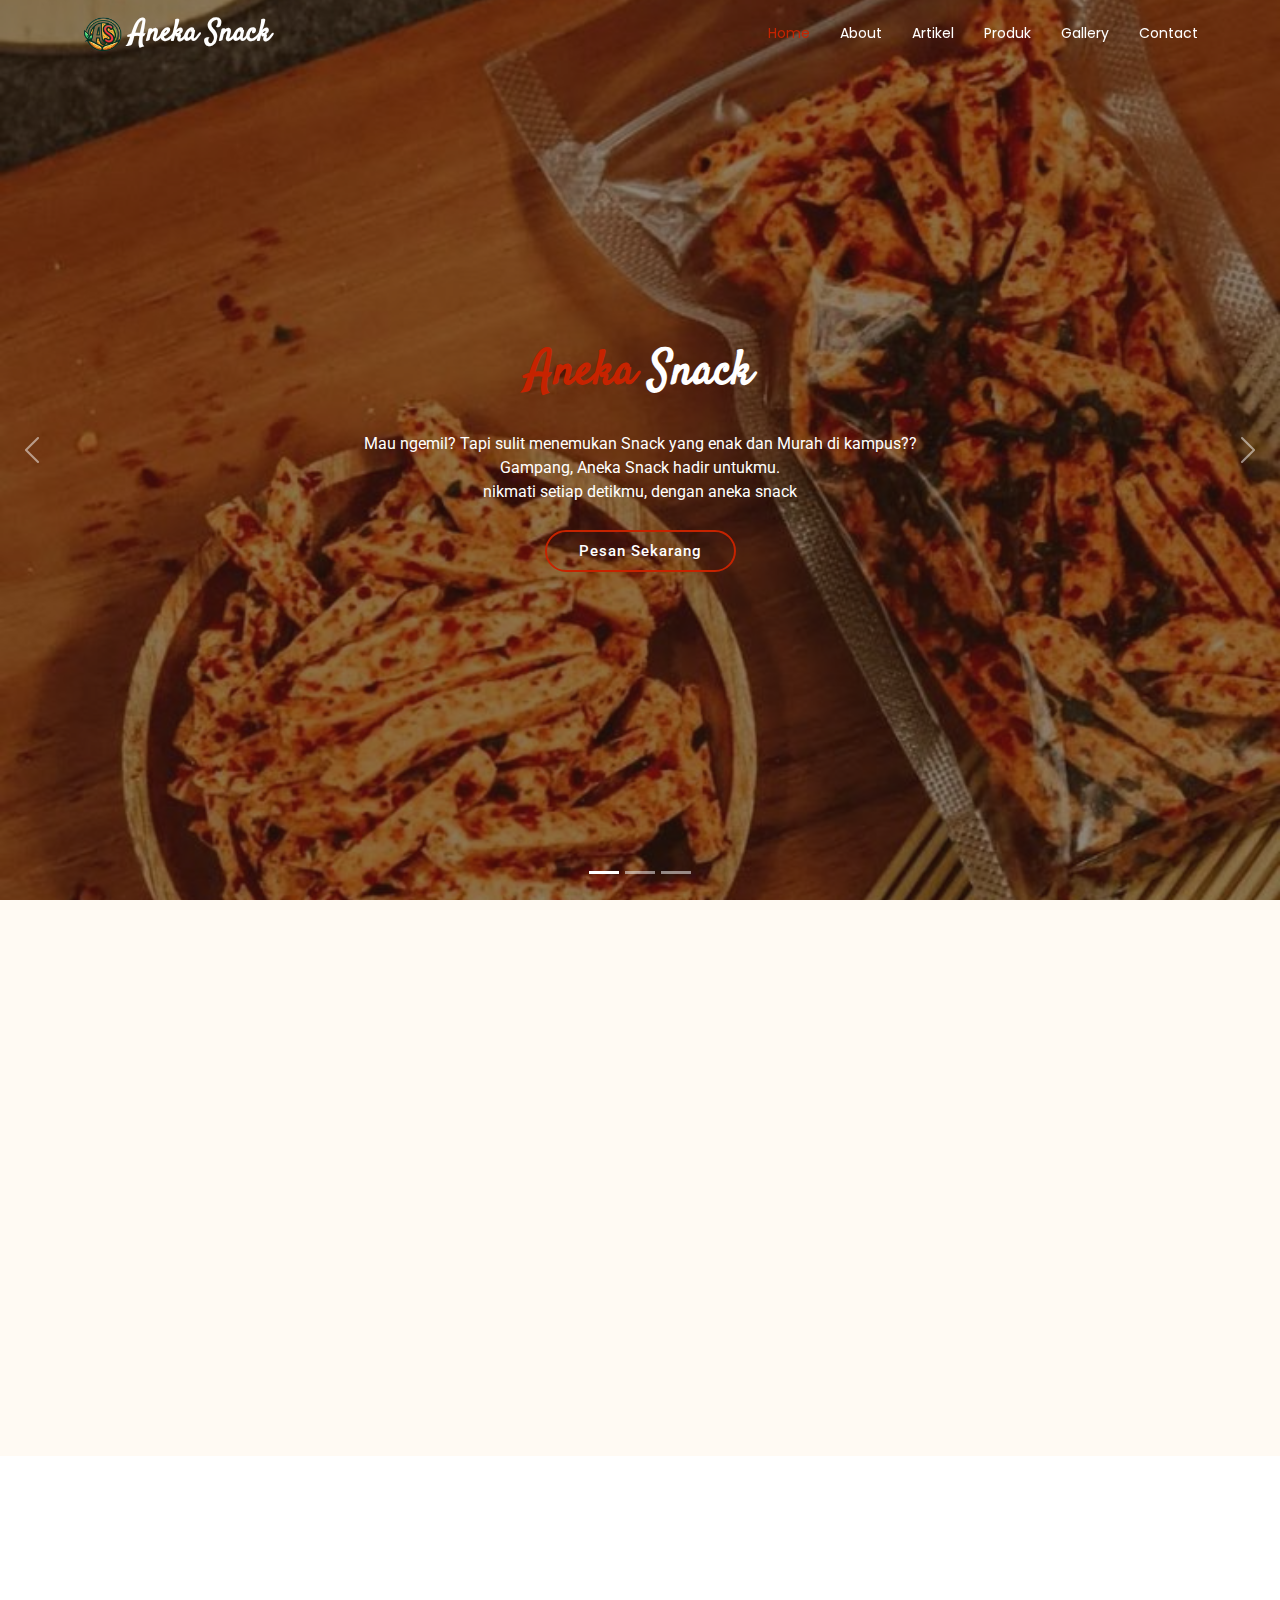
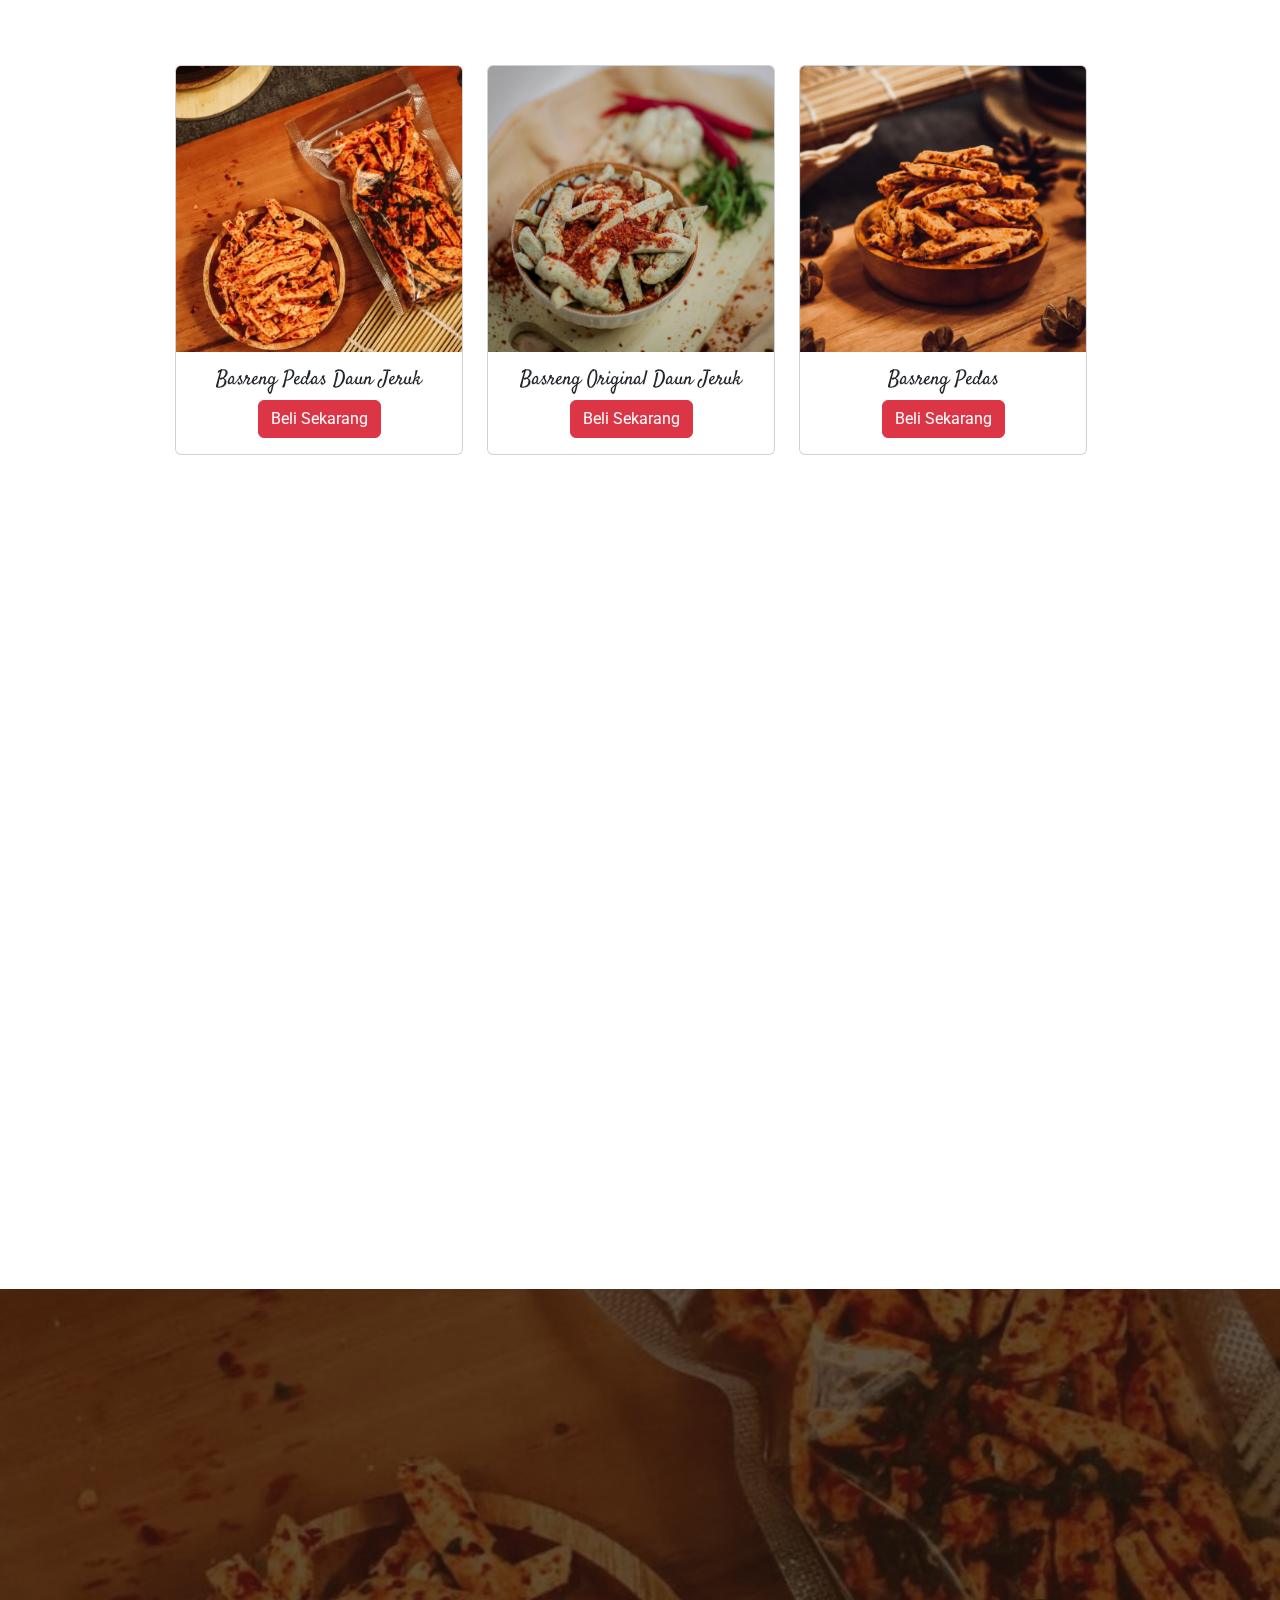
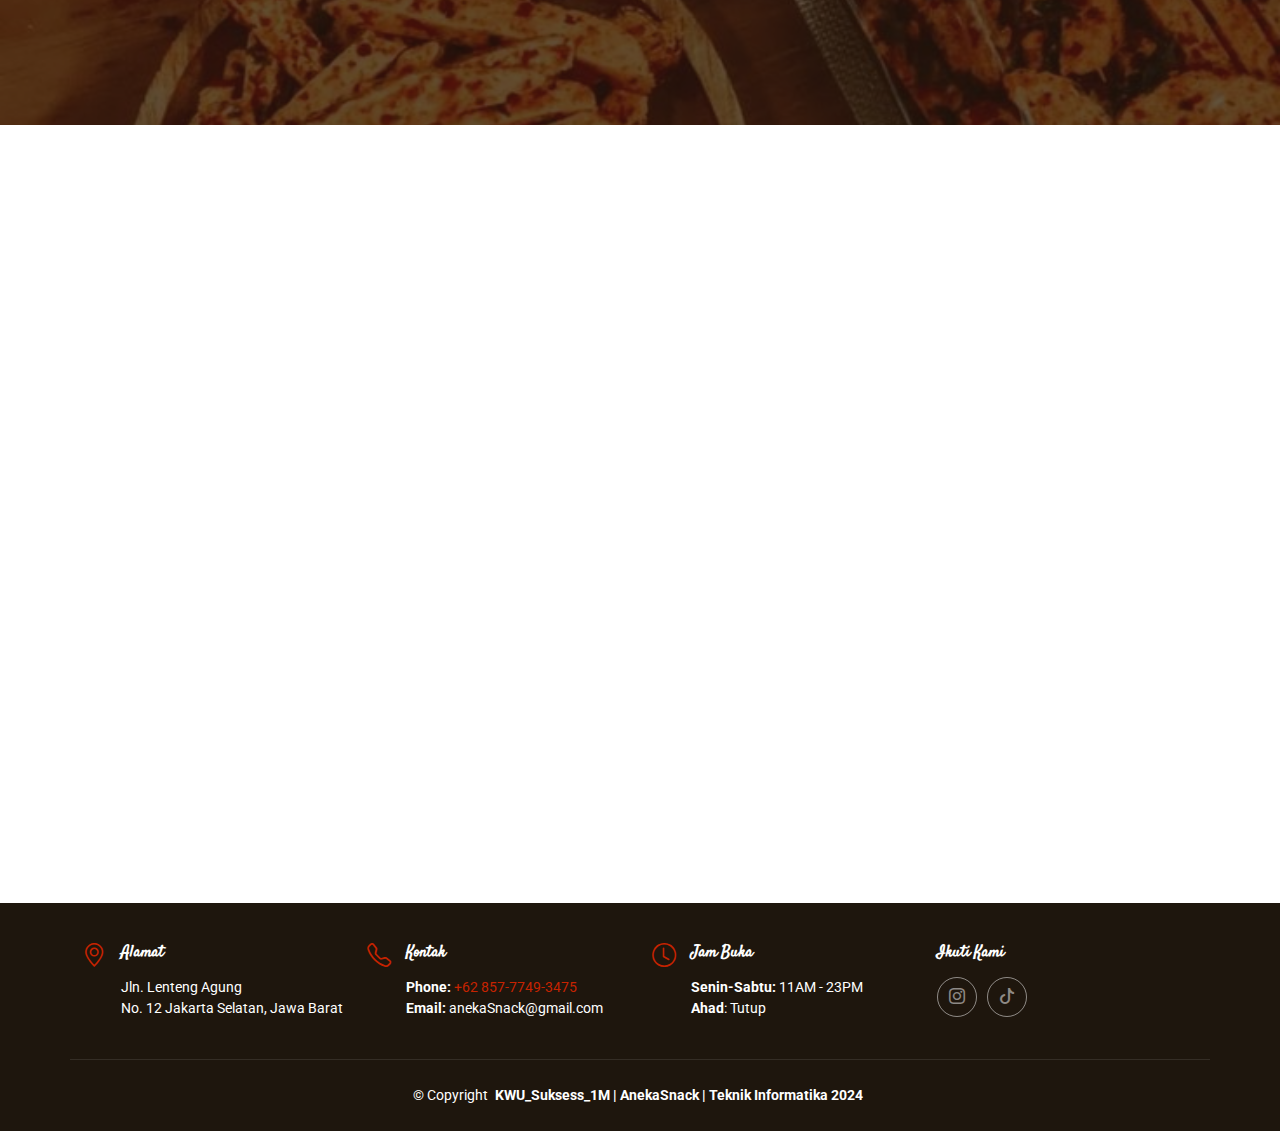
<file: index.html>
<!DOCTYPE html>
<html lang="en">

<head>
  <meta charset="utf-8">
  <meta content="width=device-width, initial-scale=1.0" name="viewport">
  <title>Aneka Snack</title>
  <meta name="description" content="">
  <meta name="keywords" content="">

  <!-- Favicons -->
  <link href="assets/img/logo-rv.png" rel="icon">
  <link href="assets/img/apple-touch-icon.png" rel="apple-touch-icon">

  <!-- Fonts -->
  <link href="https://fonts.googleapis.com" rel="preconnect">
  <link href="https://fonts.gstatic.com" rel="preconnect" crossorigin>
  <link href="https://fonts.googleapis.com/css2?family=Roboto:ital,wght@0,100;0,300;0,400;0,500;0,700;0,900;1,100;1,300;1,400;1,500;1,700;1,900&family=Poppins:ital,wght@0,100;0,200;0,300;0,400;0,500;0,600;0,700;0,800;0,900;1,100;1,200;1,300;1,400;1,500;1,600;1,700;1,800;1,900&family=Satisfy:wght@400&display=swap" rel="stylesheet">

  <!-- Vendor CSS Files -->
  <link href="assets/vendor/bootstrap/css/bootstrap.min.css" rel="stylesheet">
  <link href="assets/vendor/bootstrap-icons/bootstrap-icons.css" rel="stylesheet">
  <link href="assets/vendor/aos/aos.css" rel="stylesheet">
  <link href="assets/vendor/glightbox/css/glightbox.min.css" rel="stylesheet">
  <link href="assets/vendor/swiper/swiper-bundle.min.css" rel="stylesheet">

  <!-- Main CSS File -->
  <link href="assets/css/main.css" rel="stylesheet">

</head>

<body class="index-page">

  <header id="header" class="header fixed-top">
    <div class="branding d-flex align-items-cente">

      <div class="container position-relative d-flex align-items-center justify-content-between">
        <a href="index.html" class="logo d-flex align-items-center">
          <!-- Uncomment the line below if you also wish to use an image logo -->
          <!-- <img src="assets/img/logo.png" alt=""> -->
           <img src="assets/img/logo-rv.png" alt="">
          <h1 class="sitename">Aneka Snack</h1>
        </a>

        <nav id="navmenu" class="navmenu">
          <ul>
            <li><a href="#hero" class="active">Home</a></li>
            <li><a href="#about">About</a></li>
            <li><a href="artikel/artikel.html#artikel">Artikel</a></li>
            <li><a href="#produk">Produk</a></li>
            <li><a href="#gallery">Gallery</a></li>
            <li><a href="#contact">Contact</a></li>
          </ul>
          <i class="mobile-nav-toggle d-xl-none bi bi-list"></i>
        </nav>

      </div>

    </div>

  </header>

  <main class="main">

    <!-- Hero Section -->
    <section id="hero" class="hero section dark-background">

      <div id="hero-carousel" class="carousel slide carousel-fade carousel-inner"  data-bs-ride="carousel" data-bs-interval="5000">

        <div class="carousel-item active">
          <img src="assets/img/hero-carousel/hero1.jpeg" alt="" >
          <div class="carousel-container">
            <h2><span>Aneka</span> Snack</h2>
            <p class="text-center">Mau ngemil? Tapi sulit menemukan Snack yang enak dan Murah di kampus??<br>Gampang, Aneka Snack hadir untukmu.<br>nikmati setiap detikmu, dengan aneka snack</p>
            <div>
              <a href="https://wa.me/6285777493475?text=Saya ingin membeli Basreng Pedas Daun Jeruk" target="_blank" class="btn-get-started">Pesan Sekarang</a>
            </div>
          </div>
        </div><!-- End Carousel Item -->

        <div class="carousel-item ">
          <img src="assets/img/hero-carousel/hero2.jpg" alt="" id="hero2">
          <div class="carousel-container">
            <h2><span>Aneka</span> Snack</h2>
            <p class="text-center">Mau ngemil? Tapi sulit menemukan Snack yang enak dan Murah di kampus??<br>Gampang, Aneka Snack hadir untukmu.<br>nikmati setiap detikmu, dengan aneka snack</p>
            <div>
              <a href="https://wa.me/6285777493475?text=Saya ingin membeli Basreng Pedas Daun Jeruk" target="_blank" class="btn-get-started">Pesan Sekarang</a>
            </div>
          </div>
        </div><!-- End Carousel Item -->

        <div class="carousel-item">
          <img src="assets/img/hero-carousel/hero3.jpg" alt="">
          <div class="carousel-container">
            <h2><span>Aneka</span> Snack</h2>
            <p class="text-center">Mau ngemil? Tapi sulit menemukan Snack yang enak dan Murah di kampus??<br>Gampang, Aneka Snack hadir untukmu.<br>nikmati setiap detikmu, dengan aneka snack</p>
            <div>
              <a href="https://wa.me/6285777493475?text=Saya ingin membeli Basreng Pedas Daun Jeruk" target="_blank" class="btn-get-started">Pesan Sekarang</a>
            </div>
          </div>
        </div><!-- End Carousel Item -->

        <a class="carousel-control-prev" href="#hero-carousel" role="button" data-bs-slide="prev" data-bs-target="#carouselExampleAutoplaying">
          <span class="carousel-control-prev-icon bi bi-chevron-left" aria-hidden="true"></span>
        </a>

        <a class="carousel-control-next" href="#hero-carousel" role="button" data-bs-slide="next">
          <span class="carousel-control-next-icon bi bi-chevron-right" aria-hidden="true"></span>
        </a>

        <ol class="carousel-indicators"></ol>

      </div>

    </section><!-- /Hero Section -->

    <!-- About Section -->
    <section id="about" class="about section light-background">

      <div class="container">

        <div class="row gy-4">
          <div class="col-lg-6 position-relative align-self-start" data-aos="fade-up" data-aos-delay="100">
            <img src="assets/img/Produk1.jpeg" class="img-fluid offset-2 rounded" alt="" style="max-height: 25em;">
          </div>
          <div class="col-lg-6 content" data-aos="fade-up" data-aos-delay="200">
            <h3>Background Aneka Snack</h3>
            <p class="fst-italic"> 
              Dikarenakan minimnya para penjual snack yang berada di sekitar kampus, harga yang kurang terjangkau serta variasi yang terbatas. Maka Aneka Snack hadir sebagai solusi untuk memenuhi kebutuhan camilan bagi mahasiswa sebagai berikut: 
            </p>
            <ul>
              <li><i class="bi bi-check2-all"></i> <span>menyediakan berbagai macam variant.</span></li>
              <li><i class="bi bi-check2-all"></i> <span>harga yang terjangkau.</span></li>
              <li><i class="bi bi-check2-all"></i> <span>kemasan yang ekonomis.</span></li>
              <li><i class="bi bi-check2-all"></i> <span>Tersedia di kantin kampus.</span></li>
              <li><i class="bi bi-check2-all"></i> <span>Terima Pesanan dalam jumlah besar.</span></li>
            </ul>
            <p>
              Dari camilan renyah hingga manis, kami punya semuanya untuk memanjakan lidah Anda.
              Menyediakan Snack dengan harga terjangkau dan bervariasi untuk mahasiswa dikampus dan sekitarnya dengan rasa yang berkualitas
            </p>
          </div>
        </div>

      </div>

    </section><!-- /About Section -->

    <!-- Produk Section -->
    <section id="produk" class="produk section">
      <!-- Section Title -->
      <div class="container section-title" data-aos="fade-up">
        <h2>Produk</h2>
        <div><span>nikmati setiap detikmu</span> <span class="description-title">dengan aneka snack</span></div>
      </div><!-- End Section Title -->

      <div class="container d-flex gap-4 text-center">
        <!-- Card 1 -->
        <div class="card offset-1" style="width: 18rem;">
          <img src="assets/img/Produk1.jpeg" class="card-img-top" alt="...">
          <div class="card-body">
            <h5 class="card-title">Basreng Pedas Daun Jeruk</h5>
            <a href="https://wa.me/6285777493475?text=Saya ingin membeli Basreng Pedas Daun Jeruk" target="_blank" class="btn btn-danger">Beli Sekarang</a>
          </div>
        </div>

        <!-- Card 2 -->
        <div class="card" style="width: 18rem;">
          <img src="assets/img/Produk2.jpg" class="card-img-top" alt="...">
          <div class="card-body">
            <h5 class="card-title">Basreng Original Daun Jeruk</h5>
            <a href="https://wa.me/6285777493475?text=Saya ingin membeli Basreng Pedas Daun Jeruk" target="_blank" class="btn btn-danger">Beli Sekarang</a>
          </div>
        </div>

        <!-- Card 3 -->
        <div class="card" style="width: 18rem;">
          <img src="assets/img/produk3.jpg" class="card-img-top" alt="...">
          <div class="card-body">
            <h5 class="card-title">Basreng Pedas</h5>
            <a href="https://wa.me/6285777493475?text=Saya ingin membeli Basreng Pedas Daun Jeruk" target="_blank" class="btn btn-danger">Beli Sekarang</a>
          </div>
        </div>
      </div>

    </section><!-- /Why Us Section -->

    <!-- Gallery Section -->
    <section id="gallery" class="gallery section">

      <!-- Section Title -->
      <div class="container section-title" data-aos="fade-up">
        <h2>Galeri</h2>
        <div><span>Foto-foto</span> <span class="description-title">Aneka Snack</span></div>
      </div><!-- End Section Title -->

      <div class="container-fluid" data-aos="fade-up" data-aos-delay="100">

        <div class="row g-0">

          <div class="col-lg-3 col-md-4">
            <div class="gallery-item">
              <a href="assets/img/gallery/foto1.jpg" class="glightbox" data-gallery="images-gallery">
                <img src="assets/img/gallery/foto1.jpg" alt="" class="img-fluid">
              </a>
            </div>
          </div><!-- End Gallery Item -->

          <div class="col-lg-3 col-md-4">
            <div class="gallery-item">
              <a href="assets/img/gallery/foto2.jpg" class="glightbox" data-gallery="images-gallery">
                <img src="assets/img/gallery/foto2.jpg" alt="" class="img-fluid">
              </a>
            </div>
          </div><!-- End Gallery Item -->

          <div class="col-lg-3 col-md-4">
            <div class="gallery-item">
              <a href="assets/img/gallery/foto3.jpg" class="glightbox" data-gallery="images-gallery">
                <img src="assets/img/gallery/foto3.jpg" alt="" class="img-fluid">
              </a>
            </div>
          </div><!-- End Gallery Item -->

          <div class="col-lg-3 col-md-4">
            <div class="gallery-item">
              <a href="assets/img/gallery/foto4.jpg" class="glightbox" data-gallery="images-gallery">
                <img src="assets/img/gallery/foto4.jpg" alt="" class="img-fluid">
              </a>
            </div>
          </div><!-- End Gallery Item -->

          <div class="col-lg-3 col-md-4">
            <div class="gallery-item">
              <a href="assets/img/gallery/foto5.jpg" class="glightbox" data-gallery="images-gallery">
                <img src="assets/img/gallery/foto5.jpg" alt="" class="img-fluid">
              </a>
            </div>
          </div><!-- End Gallery Item -->

          <div class="col-lg-3 col-md-4">
            <div class="gallery-item">
              <a href="assets/img/gallery/foto6.jpg" class="glightbox" data-gallery="images-gallery">
                <img src="assets/img/gallery/foto6.jpg" alt="" class="img-fluid">
              </a>
            </div>
          </div><!-- End Gallery Item -->

          <div class="col-lg-3 col-md-4">
            <div class="gallery-item">
              <a href="assets/img/gallery/foto7.jpg" class="glightbox" data-gallery="images-gallery">
                <img src="assets/img/gallery/foto7.jpg" alt="" class="img-fluid">
              </a>
            </div>
          </div><!-- End Gallery Item -->

          <div class="col-lg-3 col-md-4">
            <div class="gallery-item">
              <a href="assets/img/gallery/foto8.jpg" class="glightbox" data-gallery="images-gallery">
                <img src="assets/img/gallery/foto8.jpg" alt="" class="img-fluid">
              </a>
            </div>
          </div><!-- End Gallery Item -->

        </div>

      </div>

    </section><!-- /Gallery Section -->

    <!-- Testimonials Section -->
    <section id="testimonials" class="testimonials section dark-background">

      <img src="assets/img/hero-carousel/hero1.jpeg" class="testimonials-bg" alt="">

      <div class="container" data-aos="fade-up" data-aos-delay="100">

        <div class="swiper init-swiper">
          <script type="application/json" class="swiper-config">
            {
              "loop": true,
              "speed": 600,
              "autoplay": {
                "delay": 5000
              },
              "slidesPerView": "auto",
              "pagination": {
                "el": ".swiper-pagination",
                "type": "bullets",
                "clickable": true
              }
            }
          </script>
          <div class="swiper-wrapper">

            <div class="swiper-slide">
              <div class="testimonial-item">
                <h3>Angga Syahputra</h3>
                <h4>Mahasiswa STT Terpadu Nurul Fikri</h4>
                <div class="stars">
                  <i class="bi bi-star-fill"></i><i class="bi bi-star-fill"></i><i class="bi bi-star-fill"></i><i class="bi bi-star-fill"></i><i class="bi bi-star-fill"></i>
                </div>
                <p>
                  <i class="bi bi-quote quote-icon-left"></i>
                  <span>Saya awalnya cuma coba-coba beli snack ini karena lihat banyak review bagus. Ternyata, rasanya benar-benar di luar ekspektasi! Snack-nya fresh, renyah, dan rasanya pas banget di lidah. Saya langsung pesan lagi untuk stok di rumah. Anak-anak saya juga suka banget, bahkan jadi rebutan. Ini bakal jadi cemilan wajib keluarga kami!</span>
                  <i class="bi bi-quote quote-icon-right"></i>
                </p>
              </div>
            </div><!-- End testimonial item -->

            <div class="swiper-slide">
              <div class="testimonial-item">
                <h3>May Sarah</h3>
                <h4>Mahasiswi STT Terpadu Nurul Fikri</h4>
                <div class="stars">
                  <i class="bi bi-star-fill"></i><i class="bi bi-star-fill"></i><i class="bi bi-star-fill"></i><i class="bi bi-star-fill"></i><i class="bi bi-star-fill"></i>
                </div>
                <p>
                  <i class="bi bi-quote quote-icon-left"></i>
                  <span>Kalau kamu lagi cari snack yang enak, berkualitas, dan bikin nagih, ini dia jawabannya! Saya suka banget varian pedasnya, ada sensasi gurih yang pas banget, nggak bikin enek. Plus, kemasannya juga rapi dan higienis, jadi nggak khawatir kalau mau bawa untuk piknik atau camilan di kantor. Pokoknya highly recommended!</span>
                  <i class="bi bi-quote quote-icon-right"></i>
                </p>
              </div>
            </div><!-- End testimonial item -->

            <div class="swiper-slide">
              <div class="testimonial-item">
                <h3>Nuhammad Fatih Ikhlasul Amal</h3>
                <h4>Mahasiswa STT Terpadu Nurul Fikri</h4>
                <div class="stars">
                  <i class="bi bi-star-fill"></i><i class="bi bi-star-fill"></i><i class="bi bi-star-fill"></i><i class="bi bi-star-fill"></i><i class="bi bi-star-fill"></i>
                </div>
                <p>
                  <i class="bi bi-quote quote-icon-left"></i>
                  <span>Snack ini benar-benar mengubah pengalaman ngemil saya. Dari rasa, tekstur, sampai aromanya, semuanya sempurna. Saya sudah coba hampir semua variannya, dan nggak ada yang mengecewakan. Ditambah lagi, pelayanannya luar biasa—pengirimannya cepat, dan snack-nya sampai dalam kondisi prima. Ini bukan sekadar camilan, tapi juga pelengkap kebahagiaan di setiap momen.</span>
                  <i class="bi bi-quote quote-icon-right"></i>
                </p>
              </div>
            </div><!-- End testimonial item -->

            <div class="swiper-slide">
              <div class="testimonial-item">
                <h3>Muhammad Umam Afif</h3>
                <h4>Mahasiswa STT Terpadu Nurul Fikri</h4>
                <div class="stars">
                  <i class="bi bi-star-fill"></i><i class="bi bi-star-fill"></i><i class="bi bi-star-fill"></i><i class="bi bi-star-fill"></i><i class="bi bi-star-fill"></i>
                </div>
                <p>
                  <i class="bi bi-quote quote-icon-left"></i>
                  <span>Awalnya saya pikir ini cuma snack biasa, tapi begitu nyobain gigitan pertama, saya langsung tahu ini beda! Teksturnya renyah, rasa gurihnya merata, dan yang paling penting, nggak bikin enek walau dimakan banyak. Snack ini sekarang selalu ada di meja kerja saya—teman terbaik saat lembur. Serius, kamu harus coba!</span>
                  <i class="bi bi-quote quote-icon-right"></i>
                </p>
              </div>
            </div><!-- End testimonial item -->

            <div class="swiper-slide">
              <div class="testimonial-item">
                <h3>Aulia Hakim</h3>
                <h4>Mahasiswa STT Terpadu Nurul Fikri</h4>
                <div class="stars">
                  <i class="bi bi-star-fill"></i><i class="bi bi-star-fill"></i><i class="bi bi-star-fill"></i><i class="bi bi-star-fill"></i><i class="bi bi-star-fill"></i>
                </div>
                <p>
                  <i class="bi bi-quote quote-icon-left"></i>
                  <span>Dari dulu saya termasuk picky soal snack, tapi setelah coba ini, saya langsung jatuh cinta! Rasanya otentik, bahan-bahannya terasa berkualitas, dan pilihan variannya banyak banget. Saya bahkan kirim snack ini ke keluarga di luar kota, dan mereka juga suka banget. Ini bukan sekadar ngemil, tapi pengalaman rasa yang nggak terlupakan!.</span>
                  <i class="bi bi-quote quote-icon-right"></i>
                </p>
              </div>
            </div><!-- End testimonial item -->

          </div>
          <div class="swiper-pagination"></div>
        </div>

      </div>

    </section><!-- /Testimonials Section -->

    <!-- Contact Section -->
    <section id="contact" class="contact section">

      <!-- Section Title -->
      <div class="container section-title" data-aos="fade-up">
        <h2>Contact</h2>
        <div><span>Check Our</span> <span class="description-title">Contact</span></div>
      </div><!-- End Section Title -->
      <div class="container" data-aos="fade">

        <div class="row gy-5 gx-lg-5">

          <div class="col-lg-4">

            <div class="info">
              <h3>Aneka Snack</h3>
              <p>nikmati setiap detikmu, dengan aneka snack.</p>

              <div class="info-item d-flex">
                <i class="bi bi-geo-alt flex-shrink-0"></i>
                <div>
                  <h4>Lokasi:</h4>
                  <p>Jln. Lenteng Agung No. 12 Jakarta Selatan, Jawa Barat</p>
                </div>
              </div><!-- End Info Item -->

              <div class="info-item d-flex">
                <i class="bi bi-envelope flex-shrink-0"></i>
                <div>
                  <h4>Email:</h4>
                  <p>anekaSnack@gmail.com</p>
                </div>
              </div><!-- End Info Item -->

              <div class="info-item d-flex">
                <i class="bi bi-phone flex-shrink-0"></i>
                <div>
                  <h4>Call:</h4>
                  <p>+62 857-7749-3475</p>
                </div>
              </div><!-- End Info Item -->

            </div>

          </div>

          <div class="col-lg-8">
            <form action="forms/contact.php" method="post" role="form" class="php-email-form">
              <div class="row">
                <div class="col-md-6 form-group">
                  <input type="text" name="name" class="form-control" id="name" placeholder="Nama Lengkap" required="">
                </div>
                <div class="col-md-6 form-group mt-3 mt-md-0">
                  <input type="email" class="form-control" name="email" id="email" placeholder="Email" required="">
                </div>
              </div>
              <div class="form-group mt-3">
                <input type="text" class="form-control" name="subject" id="subject" placeholder="subject" required="">
              </div>
              <div class="form-group mt-3">
                <textarea class="form-control" name="message" placeholder="Masukkan pesanmu...." required=""></textarea>
              </div>
              <div class="my-3">
                <div class="loading">Loading</div>
                <div class="error-message"></div>
                <div class="sent-message">Pesan Terkirim. Terimakasih!</div>
              </div>
              <div class="text-center"><button type="submit">Kirim Pesan</button></div>
            </form>
          </div><!-- End Contact Form -->

        </div>

      </div>

    </section><!-- /Contact Section -->

  </main>

  <footer id="footer" class="footer dark-background">

    <div class="container">
      <div class="row gy-3">
        <div class="col-lg-3 col-md-6 d-flex">
          <i class="bi bi-geo-alt icon"></i>
          <div class="address">
            <h4>Alamat</h4>
            <p>Jln. Lenteng Agung </p>
            <p>No. 12 Jakarta Selatan, Jawa Barat</p>
            <p></p>
          </div>

        </div>

        <div class="col-lg-3 col-md-6 d-flex">
          <i class="bi bi-telephone icon"></i>
          <div>
            <h4>Kontak</h4>
            <p>
              <strong>Phone:</strong> <span><a href="https://wa.me/6285777493475?text=Saya ingin membeli Basreng Pedas Daun Jeruk">+62 857-7749-3475</a></span><br>
              <strong>Email:</strong> <span>anekaSnack@gmail.com</span><br>
            </p>
          </div>
        </div>

        <div class="col-lg-3 col-md-6 d-flex">
          <i class="bi bi-clock icon"></i>
          <div>
            <h4>Jam Buka</h4>
            <p>
              <strong>Senin-Sabtu:</strong> <span>11AM - 23PM</span><br>
              <strong>Ahad</strong>: <span>Tutup</span>
            </p>
          </div>
        </div>

        <div class="col-lg-3 col-md-6">
          <h4>Ikuti Kami</h4>
          <div class="social-links d-flex">
            <a href="https://www.instagram.com/anekasnack.1m/" target="_blank" class="instagram"><i class="bi bi-instagram"></i></a>
            <a href="https://www.tiktok.com/@anekasnack.1m" target="_blank" class="tiktok"><i class="bi bi-tiktok"></i></i></a>
          </div>
        </div>

      </div>
    </div>

    <div class="container copyright text-center mt-4">
      <p>© <span>Copyright</span> <strong class="px-1 sitename">KWU_Suksess_1M | AnekaSnack | Teknik Informatika 2024</strong></p>
    </div>

  </footer>

  <!-- Scroll Top -->
  <a href="#" id="scroll-top" class="scroll-top d-flex align-items-center justify-content-center"><i class="bi bi-arrow-up-short"></i></a>

  <!-- Preloader -->
  <div id="preloader"></div>

  <!-- Vendor JS Files -->
  <script src="assets/vendor/bootstrap/js/bootstrap.bundle.min.js"></script>
  <script src="assets/vendor/php-email-form/validate.js"></script>
  <script src="assets/vendor/aos/aos.js"></script>
  <script src="assets/vendor/glightbox/js/glightbox.min.js"></script>
  <script src="assets/vendor/imagesloaded/imagesloaded.pkgd.min.js"></script>
  <script src="assets/vendor/isotope-layout/isotope.pkgd.min.js"></script>
  <script src="assets/vendor/swiper/swiper-bundle.min.js"></script>

  <!-- Main JS File -->
  <script src="assets/js/main.js"></script>

</body>

</html>
</file>
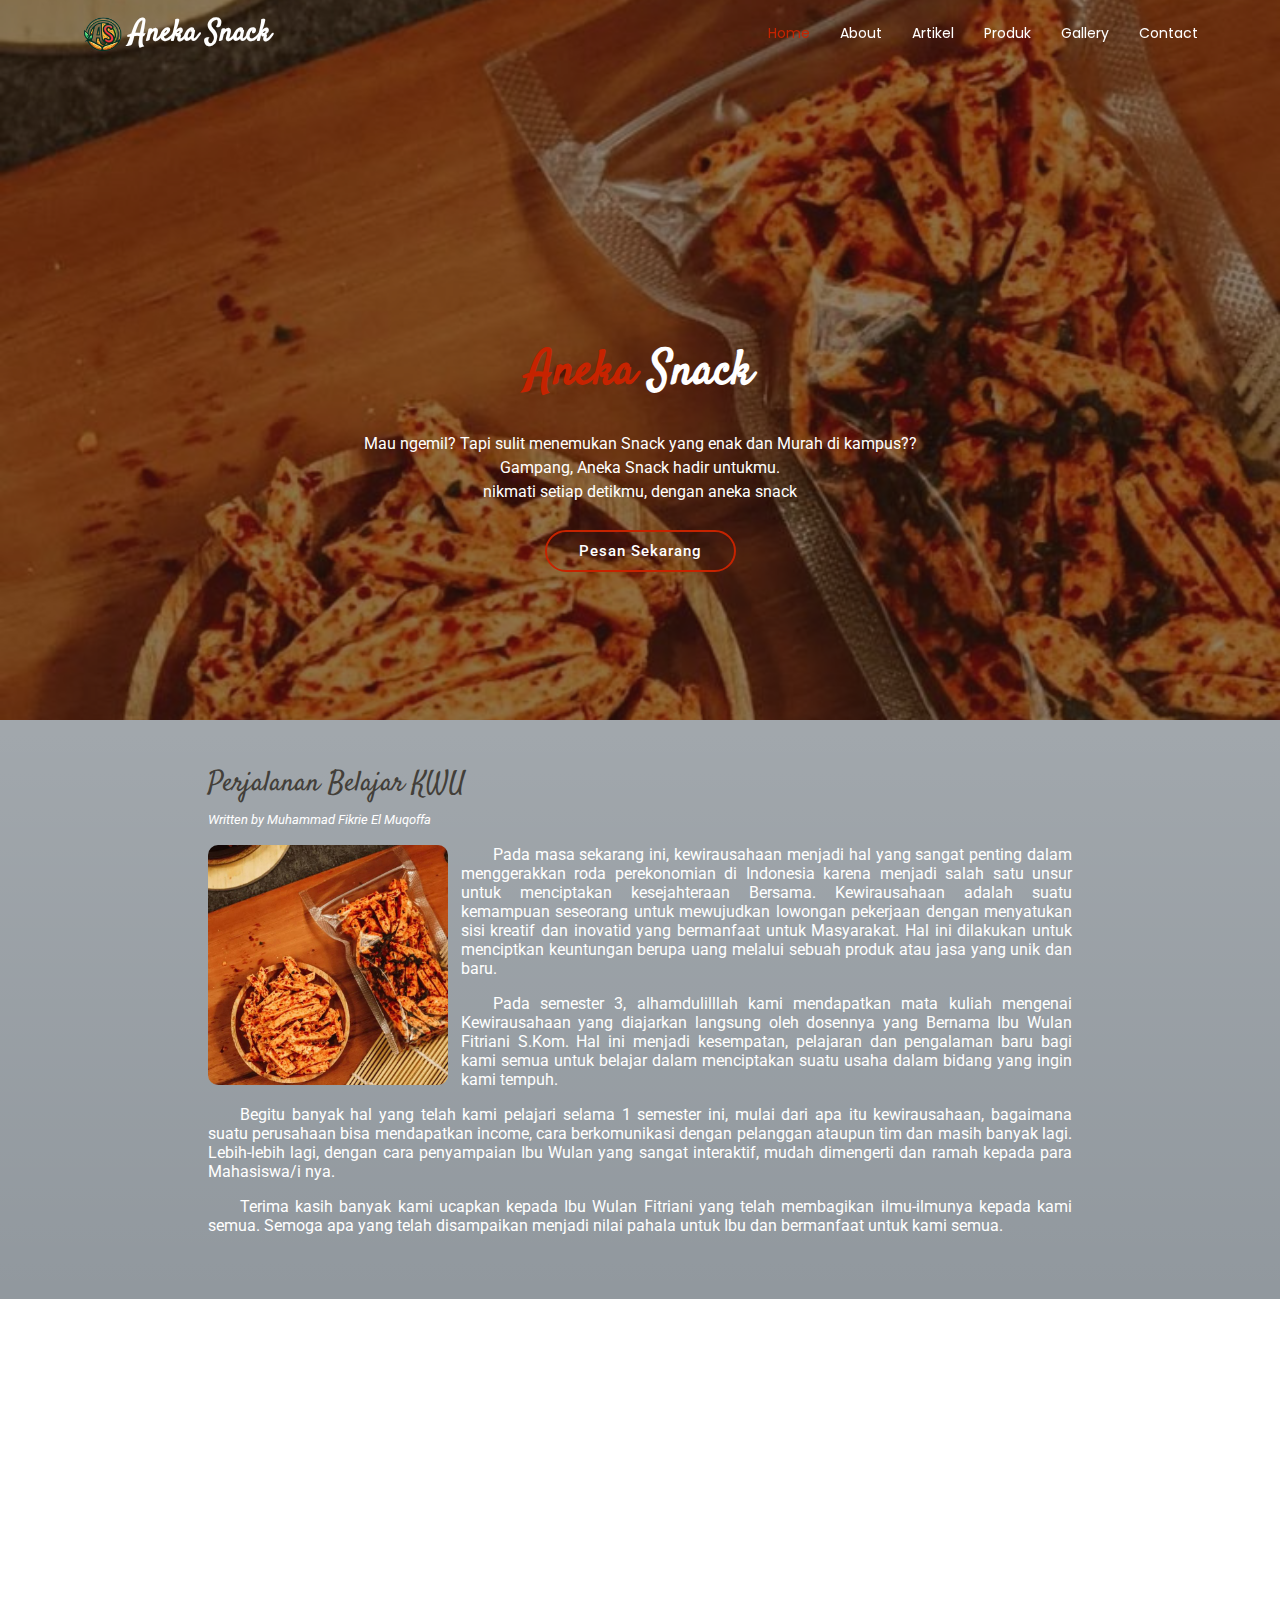
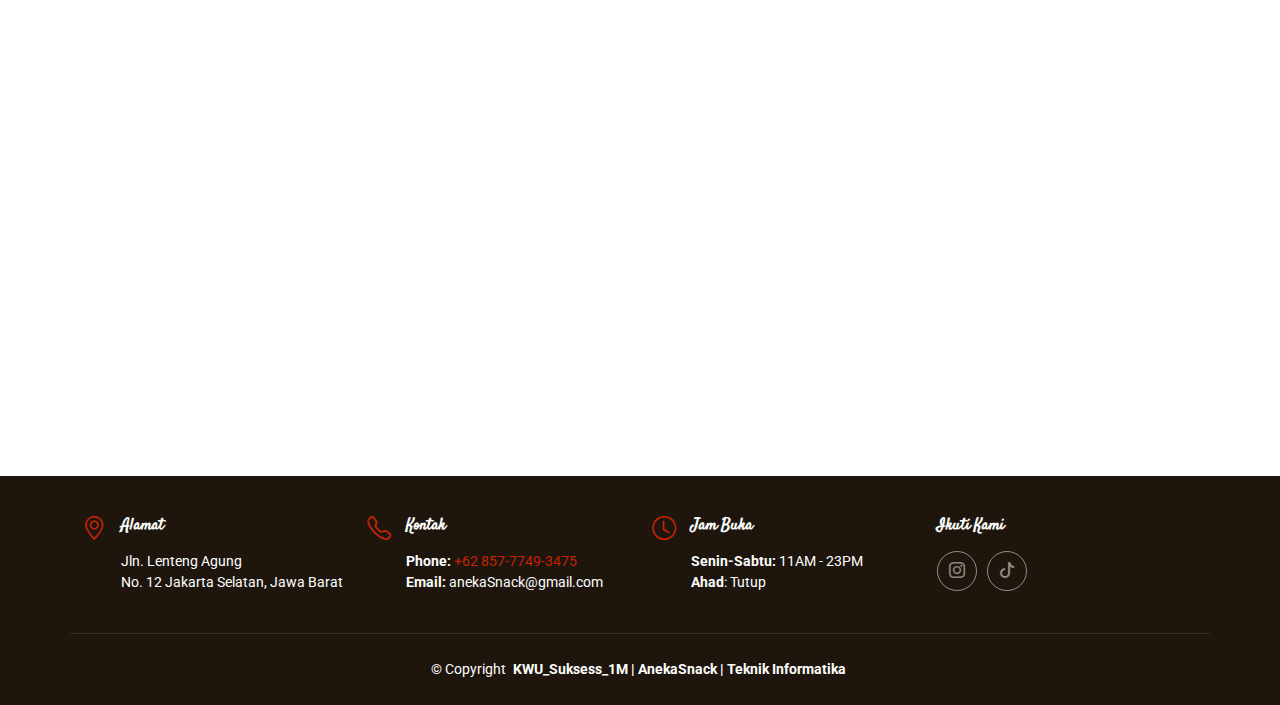
<file: artikel/artikel.html>
<!DOCTYPE html>
<html lang="en">

<head>
  <meta charset="utf-8">
  <meta content="width=device-width, initial-scale=1.0" name="viewport">
  <title>Aneka Snack</title>
  <meta name="description" content="">
  <meta name="keywords" content="">

  <!-- Favicons -->
  <link href="../assets/img/logo-rv.png" rel="icon">
  <link href="../assets/img/apple-touch-icon.png" rel="apple-touch-icon">

  <!-- Fonts -->
  <link href="https://fonts.googleapis.com" rel="preconnect">
  <link href="https://fonts.gstatic.com" rel="preconnect" crossorigin>
  <link href="https://fonts.googleapis.com/css2?family=Roboto:ital,wght@0,100;0,300;0,400;0,500;0,700;0,900;1,100;1,300;1,400;1,500;1,700;1,900&family=Poppins:ital,wght@0,100;0,200;0,300;0,400;0,500;0,600;0,700;0,800;0,900;1,100;1,200;1,300;1,400;1,500;1,600;1,700;1,800;1,900&family=Satisfy:wght@400&display=swap" rel="stylesheet">

  <!-- Vendor CSS Files -->
  <link href="../assets/vendor/bootstrap/css/bootstrap.min.css" rel="stylesheet">
  <link href="../assets/vendor/bootstrap-icons/bootstrap-icons.css" rel="stylesheet">
  <link href="../assets/vendor/aos/aos.css" rel="stylesheet">
  <link href="../assets/vendor/glightbox/css/glightbox.min.css" rel="stylesheet">
  <link href="../assets/vendor/swiper/swiper-bundle.min.css" rel="stylesheet">

  <!-- Main CSS File -->
  <link href="../assets/css/main.css" rel="stylesheet">

</head>

<body class="index-page">

  <header id="header" class="header fixed-top">
    <div class="branding d-flex align-items-cente">
      <div class="container position-relative d-flex align-items-center justify-content-between">
        <a href="index.html" class="logo d-flex align-items-center">
           <img src="../assets/img/logo-rv.png" alt="">
          <h1 class="sitename">Aneka Snack</h1>
        </a>
        <nav id="navmenu" class="navmenu">
          <ul>
            <li><a href="../index.html#hero" class="active">Home</a></li>
            <li><a href="../index.html#about">About</a></li>
            <li><a href="#artikel">Artikel</a></li>
            <li><a href="../index.html#produk">Produk</a></li>
            <li><a href="../index.html#gallery">Gallery</a></li>
            <li><a href="#contact">Contact</a></li>
          </ul>
          <i class="mobile-nav-toggle d-xl-none bi bi-list"></i>
        </nav>
      </div>
    </div>
  </header>

  <main class="main">
    <!-- Hero Section -->
    <section id="hero" class="hero section dark-background" style="height: 80vh;">
      <div id="hero-carousel" class="carousel slide carousel-fade carousel-inner"  data-bs-ride="carousel" data-bs-interval="5000">
        <div class="carousel-item active">
          <img src="../assets/img/hero-carousel/hero1.jpeg" alt="" >
          <div class="carousel-container">
            <h2><span>Aneka</span> Snack</h2>
            <p class="text-center">Mau ngemil? Tapi sulit menemukan Snack yang enak dan Murah di kampus??<br>Gampang, Aneka Snack hadir untukmu.<br>nikmati setiap detikmu, dengan aneka snack</p>
            <div>
              <a href="https://wa.me/6285777493475?text=Saya ingin membeli Basreng Pedas Daun Jeruk" class="btn-get-started">Pesan Sekarang</a>
            </div>
          </div>
        </div><!-- End Carousel Item -->
      </div>
    </section><!-- /Hero Section -->
    <!-- Artikel -->
    <section class="bg-secondary bg-gradient text-white bg-opacity-75 p-5 " id="artikel">
            <div class="section-title text-start" style="padding: 0 10em;">
                <h3>Perjalanan Belajar KWU</h3>
                <p class="fst-italic" style="font-size: 0.8em;">Written by Muhammad Fikrie El Muqoffa</p>
                <img src="../assets/img/Produk1.jpeg" style="width: 15em; float: left; margin-right: 0.8em; border-radius: 10px;">
                <p style="text-indent: 2em; text-align: justify; line-height: normal;">Pada masa sekarang ini, kewirausahaan menjadi hal yang sangat penting dalam menggerakkan roda perekonomian di Indonesia karena menjadi salah satu unsur untuk menciptakan kesejahteraan Bersama. Kewirausahaan adalah suatu kemampuan seseorang untuk mewujudkan lowongan pekerjaan dengan menyatukan sisi kreatif dan inovatid yang bermanfaat untuk Masyarakat. Hal ini dilakukan untuk menciptkan keuntungan berupa uang melalui sebuah produk atau jasa yang unik dan baru.</p>
                <p style="text-indent: 2em; text-align: justify; line-height: normal;">
                  Pada semester 3, alhamdulilllah kami mendapatkan mata kuliah mengenai Kewirausahaan yang diajarkan langsung oleh dosennya yang Bernama Ibu Wulan Fitriani S.Kom. Hal ini menjadi kesempatan, pelajaran dan pengalaman baru bagi kami semua untuk belajar dalam menciptakan suatu usaha dalam bidang yang ingin kami tempuh. 
                </p>
                <p style="text-indent: 2em; text-align: justify; line-height: normal;">
                  Begitu banyak hal yang telah kami pelajari selama 1 semester ini, mulai dari apa itu kewirausahaan, bagaimana suatu perusahaan bisa mendapatkan income, cara berkomunikasi dengan pelanggan ataupun tim dan masih banyak lagi. Lebih-lebih lagi, dengan cara penyampaian Ibu Wulan yang sangat interaktif, mudah dimengerti dan ramah kepada para Mahasiswa/i nya.
                </p>
                <p style="text-indent: 2em; text-align: justify; line-height: normal;">
                  Terima kasih banyak kami ucapkan kepada Ibu Wulan Fitriani yang telah membagikan ilmu-ilmunya kepada kami semua. Semoga apa yang telah disampaikan menjadi nilai pahala untuk Ibu dan bermanfaat untuk kami semua. </p>
                </p>
            </div>
        </div>
    </section>
    <!-- Contact Section -->
    <section id="contact" class="contact section">
      <!-- Section Title -->
      <div class="container section-title" data-aos="fade-up">
        <h2>Contact</h2>
        <div><span>Check Our</span> <span class="description-title">Contact</span></div>
      </div><!-- End Section Title -->
      <div class="container" data-aos="fade">

        <div class="row gy-5 gx-lg-5">

          <div class="col-lg-4">

            <div class="info">
              <h3>Aneka Snack</h3>
              <p>nikmati setiap detikmu, dengan aneka snack.</p>

              <div class="info-item d-flex">
                <i class="bi bi-geo-alt flex-shrink-0"></i>
                <div>
                  <h4>Lokasi:</h4>
                  <p>Jln. Lenteng Agung No. 12 Jakarta Selatan, Jawa Barat</p>
                </div>
              </div><!-- End Info Item -->

              <div class="info-item d-flex">
                <i class="bi bi-envelope flex-shrink-0"></i>
                <div>
                  <h4>Email:</h4>
                  <p>anekaSnack@gmail.com</p>
                </div>
              </div><!-- End Info Item -->

              <div class="info-item d-flex">
                <i class="bi bi-phone flex-shrink-0"></i>
                <div>
                  <h4>Call:</h4>
                  <p>+62 857-7749-3475</p>
                </div>
              </div><!-- End Info Item -->

            </div>

          </div>

          <div class="col-lg-8">
            <form action="forms/contact.php" method="post" role="form" class="php-email-form">
              <div class="row">
                <div class="col-md-6 form-group">
                  <input type="text" name="name" class="form-control" id="name" placeholder="Nama Lengkap" required="">
                </div>
                <div class="col-md-6 form-group mt-3 mt-md-0">
                  <input type="email" class="form-control" name="email" id="email" placeholder="Email" required="">
                </div>
              </div>
              <div class="form-group mt-3">
                <input type="text" class="form-control" name="subject" id="subject" placeholder="subject" required="">
              </div>
              <div class="form-group mt-3">
                <textarea class="form-control" name="message" placeholder="Masukkan pesanmu...." required=""></textarea>
              </div>
              <div class="my-3">
                <div class="loading">Loading</div>
                <div class="error-message"></div>
                <div class="sent-message">Pesan Terkirim. Terimakasih!</div>
              </div>
              <div class="text-center"><button type="submit">Kirim Pesan</button></div>
            </form>
          </div><!-- End Contact Form -->

        </div>

      </div>

    </section><!-- /Contact Section -->

  </main>

  <footer id="footer" class="footer dark-background">

    <div class="container">
      <div class="row gy-3">
        <div class="col-lg-3 col-md-6 d-flex">
          <i class="bi bi-geo-alt icon"></i>
          <div class="address">
            <h4>Alamat</h4>
            <p>Jln. Lenteng Agung </p>
            <p>No. 12 Jakarta Selatan, Jawa Barat</p>
            <p></p>
          </div>

        </div>

        <div class="col-lg-3 col-md-6 d-flex">
          <i class="bi bi-telephone icon"></i>
          <div>
            <h4>Kontak</h4>
            <p>
              <strong>Phone:</strong> <span><a href="https://wa.me/6285777493475?text=Saya ingin membeli Basreng Pedas Daun Jeruk">+62 857-7749-3475</a></span><br>
              <strong>Email:</strong> <span>anekaSnack@gmail.com</span><br>
            </p>
          </div>
        </div>

        <div class="col-lg-3 col-md-6 d-flex">
          <i class="bi bi-clock icon"></i>
          <div>
            <h4>Jam Buka</h4>
            <p>
              <strong>Senin-Sabtu:</strong> <span>11AM - 23PM</span><br>
              <strong>Ahad</strong>: <span>Tutup</span>
            </p>
          </div>
        </div>

        <div class="col-lg-3 col-md-6">
          <h4>Ikuti Kami</h4>
          <div class="social-links d-flex">
            <a href="https://www.instagram.com/anekasnack.1m/" target="_blank" class="instagram"><i class="bi bi-instagram"></i></a>
            <a href="https://www.tiktok.com/@anekasnack.1m" target="_blank" class="tiktok"><i class="bi bi-tiktok"></i></i></a>
          </div>
        </div>

      </div>
    </div>

    <div class="container copyright text-center mt-4">
      <p>© <span>Copyright</span> <strong class="px-1 sitename">KWU_Suksess_1M | AnekaSnack | Teknik Informatika</strong></p>
    </div>

  </footer>

  <!-- Scroll Top -->
  <a href="#" id="scroll-top" class="scroll-top d-flex align-items-center justify-content-center"><i class="bi bi-arrow-up-short"></i></a>

  <!-- Preloader -->
  <div id="preloader"></div>

  <!-- Vendor JS Files -->
  <script src="../assets/vendor/bootstrap/js/bootstrap.bundle.min.js"></script>
  <script src="../assets/vendor/php-email-form/validate.js"></script>
  <script src="../assets/vendor/aos/aos.js"></script>
  <script src="../assets/vendor/glightbox/js/glightbox.min.js"></script>
  <script src="../assets/vendor/imagesloaded/imagesloaded.pkgd.min.js"></script>
  <script src="../assets/vendor/isotope-layout/isotope.pkgd.min.js"></script>
  <script src="../assets/vendor/swiper/swiper-bundle.min.js"></script>

  <!-- Main JS File -->
  <script src="../assets/js/main.js"></script>

</body>

</html>
</file>
<file: assets/css/main.css>
/**
* Template Name: Delicious
* Template URL: https://bootstrapmade.com/delicious-free-restaurant-bootstrap-theme/
* Updated: Aug 07 2024 with Bootstrap v5.3.3
* Author: BootstrapMade.com
* License: https://bootstrapmade.com/license/
*/

/*--------------------------------------------------------------
# Font & Color Variables
# Help: https://bootstrapmade.com/color-system/
--------------------------------------------------------------*/
/* Fonts */
:root {
  --default-font: "Roboto",  system-ui, -apple-system, "Segoe UI", Roboto, "Helvetica Neue", Arial, "Noto Sans", "Liberation Sans", sans-serif, "Apple Color Emoji", "Segoe UI Emoji", "Segoe UI Symbol", "Noto Color Emoji";
  --heading-font: "Satisfy",  sans-serif;
  --nav-font: "Poppins",  sans-serif;
}

/* Global Colors - The following color variables are used throughout the website. Updating them here will change the color scheme of the entire website */
:root { 
  --background-color: #ffffff; /* Background color for the entire website, including individual sections */
  --default-color: #444444; /* Default color used for the majority of the text content across the entire website */
  --heading-color: #433f39; /* Color for headings, subheadings and title throughout the website */
  --accent-color: #C62300; /* Accent color that represents your brand on the website. It's used for buttons, links, and other elements that need to stand out */
  --surface-color: #ffffff; /* The surface color is used as a background of boxed elements within sections, such as cards, icon boxes, or other elements that require a visual separation from the global background. */
  --contrast-color: #ffffff; /* Contrast color for text, ensuring readability against backgrounds of accent, heading, or default colors. */
}

/* Nav Menu Colors - The following color variables are used specifically for the navigation menu. They are separate from the global colors to allow for more customization options */
:root {
  --nav-color: #ffffff;  /* The default color of the main navmenu links */
  --nav-hover-color: #C62300; /* Applied to main navmenu links when they are hovered over or active */
  --nav-mobile-background-color: #ffffff; /* Used as the background color for mobile navigation menu */
  --nav-dropdown-background-color: #ffffff; /* Used as the background color for dropdown items that appear when hovering over primary navigation items */
  --nav-dropdown-color: #444444; /* Used for navigation links of the dropdown items in the navigation menu. */
  --nav-dropdown-hover-color: #C62300; /* Similar to --nav-hover-color, this color is applied to dropdown navigation links when they are hovered over. */
}

/* Color Presets - These classes override global colors when applied to any section or element, providing reuse of the sam color scheme. */

.light-background {
  --background-color: #fffaf3;
  --surface-color: #ffffff;
}

.dark-background {
  --background-color: #1e160d;
  --default-color: #ffffff;
  --heading-color: #ffffff;
  --surface-color: #42301c;
  --contrast-color: #ffffff;
}

/* Smooth scroll */
:root {
  scroll-behavior: smooth;
}

/*--------------------------------------------------------------
# General Styling & Shared Classes
--------------------------------------------------------------*/
body {
  color: var(--default-color);
  background-color: var(--background-color);
  font-family: var(--default-font);
}

a {
  color: var(--accent-color);
  text-decoration: none;
  transition: 0.3s;
}

a:hover {
  color: color-mix(in srgb, var(--accent-color), transparent 25%);
  text-decoration: none;
}

h1,
h2,
h3,
h4,
h5,
h6 {
  color: var(--heading-color);
  font-family: var(--heading-font);
}

/* Pulsating Play Button
------------------------------*/
.pulsating-play-btn {
  width: 94px;
  height: 94px;
  background: radial-gradient(var(--accent-color) 50%, color-mix(in srgb, var(--accent-color), transparent 75%) 52%);
  border-radius: 50%;
  display: block;
  position: relative;
  overflow: hidden;
}

.pulsating-play-btn:before {
  content: "";
  position: absolute;
  width: 120px;
  height: 120px;
  animation-delay: 0s;
  animation: pulsate-play-btn 2s;
  animation-direction: forwards;
  animation-iteration-count: infinite;
  animation-timing-function: steps;
  opacity: 1;
  border-radius: 50%;
  border: 5px solid color-mix(in srgb, var(--accent-color), transparent 30%);
  top: -15%;
  left: -15%;
  background: rgba(198, 16, 0, 0);
}

.pulsating-play-btn:after {
  content: "";
  position: absolute;
  left: 50%;
  top: 50%;
  transform: translateX(-40%) translateY(-50%);
  width: 0;
  height: 0;
  border-top: 10px solid transparent;
  border-bottom: 10px solid transparent;
  border-left: 15px solid #fff;
  z-index: 100;
  transition: all 400ms cubic-bezier(0.55, 0.055, 0.675, 0.19);
}

.pulsating-play-btn:hover:before {
  content: "";
  position: absolute;
  left: 50%;
  top: 50%;
  transform: translateX(-40%) translateY(-50%);
  width: 0;
  height: 0;
  border: none;
  border-top: 10px solid transparent;
  border-bottom: 10px solid transparent;
  border-left: 15px solid #fff;
  z-index: 200;
  animation: none;
  border-radius: 0;
}

.pulsating-play-btn:hover:after {
  border-left: 15px solid var(--accent-color);
  transform: scale(20);
}

@keyframes pulsate-play-btn {
  0% {
    transform: scale(0.6, 0.6);
    opacity: 1;
  }

  100% {
    transform: scale(1, 1);
    opacity: 0;
  }
}

/* PHP Email Form Messages
------------------------------*/
.php-email-form .error-message {
  display: none;
  background: #df1529;
  color: #ffffff;
  text-align: left;
  padding: 15px;
  margin-bottom: 24px;
  font-weight: 600;
}

.php-email-form .sent-message {
  display: none;
  color: #ffffff;
  background: #059652;
  text-align: center;
  padding: 15px;
  margin-bottom: 24px;
  font-weight: 600;
}

.php-email-form .loading {
  display: none;
  background: var(--surface-color);
  text-align: center;
  padding: 15px;
  margin-bottom: 24px;
}

.php-email-form .loading:before {
  content: "";
  display: inline-block;
  border-radius: 50%;
  width: 24px;
  height: 24px;
  margin: 0 10px -6px 0;
  border: 3px solid var(--accent-color);
  border-top-color: var(--surface-color);
  animation: php-email-form-loading 1s linear infinite;
}

@keyframes php-email-form-loading {
  0% {
    transform: rotate(0deg);
  }

  100% {
    transform: rotate(360deg);
  }
}

/*--------------------------------------------------------------
# Global Header
--------------------------------------------------------------*/
.header {
  --background-color: rgba(255, 255, 255, 0);
  --default-color: #ffffff;
  --heading-color: #ffffff;
  color: var(--default-color);
  transition: all 0.5s;
  z-index: 997;
  background-color: var(--background-color);
}

.header .topbar {
  background-color: var(--background-color);
  padding: 10px 0 0 0;
  font-size: 14px;
  transition: all 0.5s;
}

.header .topbar .contact-info i {
  font-style: normal;
  color: var(--accent-color);
}

.header .topbar .contact-info i a,
.header .topbar .contact-info i span {
  padding-left: 5px;
  color: var(--contrast-color);
}

@media (max-width: 575px) {

  .header .topbar .contact-info i a,
  .header .topbar .contact-info i span {
    font-size: 13px;
  }
}

.header .topbar .contact-info i a {
  line-height: 0;
  transition: 0.3s;
}

.header .topbar .contact-info i a:hover {
  color: var(--contrast-color);
  text-decoration: underline;
}

.header .topbar .cta-btn {
  color: var(--contrast-color);
  background: var(--accent-color);
  font-weight: 500;
  font-size: 14px;
  letter-spacing: 1px;
  display: inline-block;
  padding: 6px 30px 8px 30px;
  border-radius: 50px;
  transition: 0.3s;
}

.header .topbar .cta-btn:hover {
  background: color-mix(in srgb, var(--accent-color), transparent 20%);
}

.header .branding {
  min-height: 60px;
  padding: 5px 0;
}

.header .logo {
  line-height: 1;
}

.header .logo img {
  max-height: 36px;
  margin-right: 8px;
}

.header .logo h1 {
  font-size: 30px;
  margin: 0;
  font-weight: 700;
  color: var(--heading-color);
}

/* Global Header on Scroll
------------------------------*/
.scrolled .header {
  --background-color: rgba(21, 17, 13, 0.85);
}

/*--------------------------------------------------------------
# Navigation Menu
--------------------------------------------------------------*/
/* Navmenu - Desktop */
@media (min-width: 1200px) {
  .navmenu {
    padding: 0;
  }

  .navmenu ul {
    margin: 0;
    padding: 0;
    display: flex;
    list-style: none;
    align-items: center;
  }

  .navmenu li {
    position: relative;
  }

  .navmenu a,
  .navmenu a:focus {
    color: var(--nav-color);
    padding: 18px 15px;
    font-size: 14px;
    font-family: var(--nav-font);
    font-weight: 400;
    display: flex;
    align-items: center;
    justify-content: space-between;
    white-space: nowrap;
    transition: 0.3s;
  }

  .navmenu a i,
  .navmenu a:focus i {
    font-size: 12px;
    line-height: 0;
    margin-left: 5px;
    transition: 0.3s;
  }

  .navmenu li:last-child a {
    padding-right: 0;
  }

  .navmenu li:hover>a,
  .navmenu .active,
  .navmenu .active:focus {
    color: var(--nav-hover-color);
  }

  .navmenu .dropdown ul {
    margin: 0;
    padding: 10px 0;
    background: var(--nav-dropdown-background-color);
    display: block;
    position: absolute;
    visibility: hidden;
    left: 14px;
    top: 130%;
    opacity: 0;
    transition: 0.3s;
    border-radius: 4px;
    z-index: 99;
    box-shadow: 0px 0px 30px rgba(0, 0, 0, 0.1);
  }

  .navmenu .dropdown ul li {
    min-width: 200px;
  }

  .navmenu .dropdown ul a {
    padding: 10px 20px;
    font-size: 15px;
    text-transform: none;
    color: var(--nav-dropdown-color);
  }

  .navmenu .dropdown ul a i {
    font-size: 12px;
  }

  .navmenu .dropdown ul a:hover,
  .navmenu .dropdown ul .active:hover,
  .navmenu .dropdown ul li:hover>a {
    color: var(--nav-dropdown-hover-color);
  }

  .navmenu .dropdown:hover>ul {
    opacity: 1;
    top: 100%;
    visibility: visible;
  }

  .navmenu .dropdown .dropdown ul {
    top: 0;
    left: -90%;
    visibility: hidden;
  }

  .navmenu .dropdown .dropdown:hover>ul {
    opacity: 1;
    top: 0;
    left: -100%;
    visibility: visible;
  }
}

/* Navmenu - Mobile */
@media (max-width: 1199px) {
  .mobile-nav-toggle {
    color: var(--nav-color);
    font-size: 28px;
    line-height: 0;
    margin-right: 10px;
    cursor: pointer;
    transition: color 0.3s;
  }

  .navmenu {
    padding: 0;
    z-index: 9997;
  }

  .navmenu ul {
    display: none;
    list-style: none;
    position: absolute;
    inset: 60px 20px 20px 20px;
    padding: 10px 0;
    margin: 0;
    border-radius: 6px;
    background-color: var(--nav-mobile-background-color);
    overflow-y: auto;
    transition: 0.3s;
    z-index: 9998;
    box-shadow: 0px 0px 30px rgba(0, 0, 0, 0.1);
  }

  .navmenu a,
  .navmenu a:focus {
    color: var(--nav-dropdown-color);
    padding: 10px 20px;
    font-family: var(--nav-font);
    font-size: 17px;
    font-weight: 500;
    display: flex;
    align-items: center;
    justify-content: space-between;
    white-space: nowrap;
    transition: 0.3s;
  }

  .navmenu a i,
  .navmenu a:focus i {
    font-size: 12px;
    line-height: 0;
    margin-left: 5px;
    width: 30px;
    height: 30px;
    display: flex;
    align-items: center;
    justify-content: center;
    border-radius: 50%;
    transition: 0.3s;
    background-color: color-mix(in srgb, var(--accent-color), transparent 90%);
  }

  .navmenu a i:hover,
  .navmenu a:focus i:hover {
    background-color: var(--accent-color);
    color: var(--contrast-color);
  }

  .navmenu a:hover,
  .navmenu .active,
  .navmenu .active:focus {
    color: var(--nav-dropdown-hover-color);
  }

  .navmenu .active i,
  .navmenu .active:focus i {
    background-color: var(--accent-color);
    color: var(--contrast-color);
    transform: rotate(180deg);
  }

  .navmenu .dropdown ul {
    position: static;
    display: none;
    z-index: 99;
    padding: 10px 0;
    margin: 10px 20px;
    background-color: var(--nav-dropdown-background-color);
    border: 1px solid color-mix(in srgb, var(--default-color), transparent 90%);
    box-shadow: none;
    transition: all 0.5s ease-in-out;
  }

  .navmenu .dropdown ul ul {
    background-color: rgba(33, 37, 41, 0.1);
  }

  .navmenu .dropdown>.dropdown-active {
    display: block;
    background-color: rgba(33, 37, 41, 0.03);
  }

  .mobile-nav-active {
    overflow: hidden;
  }

  .mobile-nav-active .mobile-nav-toggle {
    color: #fff;
    position: absolute;
    font-size: 32px;
    top: 15px;
    right: 15px;
    margin-right: 0;
    z-index: 9999;
  }

  .mobile-nav-active .navmenu {
    position: fixed;
    overflow: hidden;
    inset: 0;
    background: rgba(33, 37, 41, 0.8);
    transition: 0.3s;
  }

  .mobile-nav-active .navmenu>ul {
    display: block;
  }
}

/*--------------------------------------------------------------
# Global Footer
--------------------------------------------------------------*/
.footer {
  color: var(--default-color);
  background-color: var(--background-color);
  font-size: 14px;
  padding: 40px 0 0 0;
  position: relative;
}

.footer .icon {
  color: var(--accent-color);
  margin-right: 15px;
  font-size: 24px;
  line-height: 0;
}

.footer h4 {
  font-size: 16px;
  font-weight: 700;
  margin-bottom: 15px;
}

.footer .address p {
  margin-bottom: 0px;
}

.footer .social-links a {
  display: flex;
  align-items: center;
  justify-content: center;
  width: 40px;
  height: 40px;
  border-radius: 50%;
  border: 1px solid color-mix(in srgb, var(--default-color), transparent 50%);
  font-size: 16px;
  color: color-mix(in srgb, var(--default-color), transparent 50%);
  margin-right: 10px;
  transition: 0.3s;
}

.footer .social-links a:hover {
  color: var(--accent-color);
  border-color: var(--accent-color);
}

.footer .copyright {
  padding: 25px 0;
  border-top: 1px solid color-mix(in srgb, var(--default-color), transparent 90%);
}

.footer .copyright p {
  margin-bottom: 0;
}

.footer .credits {
  margin-top: 5px;
  font-size: 13px;
}

/*--------------------------------------------------------------
# Preloader
--------------------------------------------------------------*/
#preloader {
  position: fixed;
  inset: 0;
  z-index: 999999;
  overflow: hidden;
  background: var(--background-color);
  transition: all 0.6s ease-out;
}

#preloader:before {
  content: "";
  position: fixed;
  top: calc(50% - 30px);
  left: calc(50% - 30px);
  border: 6px solid #ffffff;
  border-color: var(--accent-color) transparent var(--accent-color) transparent;
  border-radius: 50%;
  width: 60px;
  height: 60px;
  animation: animate-preloader 1.5s linear infinite;
}

@keyframes animate-preloader {
  0% {
    transform: rotate(0deg);
  }

  100% {
    transform: rotate(360deg);
  }
}

/*--------------------------------------------------------------
# Scroll Top Button
--------------------------------------------------------------*/
.scroll-top {
  position: fixed;
  visibility: hidden;
  opacity: 0;
  right: 15px;
  bottom: 15px;
  z-index: 99999;
  background-color: var(--accent-color);
  width: 40px;
  height: 40px;
  border-radius: 4px;
  transition: all 0.4s;
}

.scroll-top i {
  font-size: 24px;
  color: var(--contrast-color);
  line-height: 0;
}

.scroll-top:hover {
  background-color: color-mix(in srgb, var(--accent-color), transparent 20%);
  color: var(--contrast-color);
}

.scroll-top.active {
  visibility: visible;
  opacity: 1;
}

/*--------------------------------------------------------------
# Disable aos animation delay on mobile devices
--------------------------------------------------------------*/
@media screen and (max-width: 768px) {
  [data-aos-delay] {
    transition-delay: 0 !important;
  }
}

/*--------------------------------------------------------------
# Global Page Titles & Breadcrumbs
--------------------------------------------------------------*/
.page-title {
  color: var(--default-color);
  background-color: var(--background-color);
  position: relative;
}

.page-title .heading {
  padding: 160px 0 60px 0;
  border-top: 1px solid color-mix(in srgb, var(--default-color), transparent 90%);
}

.page-title .heading h1 {
  font-size: 38px;
  font-weight: 700;
}

.page-title nav {
  background-color: color-mix(in srgb, var(--default-color), transparent 90%);
  padding: 20px 0;
}

.page-title nav ol {
  display: flex;
  flex-wrap: wrap;
  list-style: none;
  padding: 0;
  margin: 0;
  font-size: 16px;
  font-weight: 400;
}

.page-title nav ol li+li {
  padding-left: 10px;
}

.page-title nav ol li+li::before {
  content: "/";
  display: inline-block;
  padding-right: 10px;
  color: color-mix(in srgb, var(--default-color), transparent 70%);
}

/*--------------------------------------------------------------
# Global Sections
--------------------------------------------------------------*/
section,
.section {
  color: var(--default-color);
  background-color: var(--background-color);
  padding: 60px 0;
  scroll-margin-top: 112px;
  overflow: clip;
}

@media (max-width: 1199px) {

  section,
  .section {
    scroll-margin-top: 105px;
  }
}

/*--------------------------------------------------------------
# Global Section Titles
--------------------------------------------------------------*/
.section-title {
  text-align: center;
  padding-bottom: 60px;
  position: relative;
}

.section-title h2 {
  font-size: 13px;
  letter-spacing: 1px;
  font-weight: 700;
  padding: 8px 20px;
  margin: 0;
  background: color-mix(in srgb, var(--accent-color), transparent 90%);
  color: var(--accent-color);
  display: inline-block;
  text-transform: uppercase;
  border-radius: 50px;
  font-family: var(--default-font);
}

.section-title div {
  color: var(--heading-color);
  margin: 10px 0 0 0;
  font-size: 32px;
  font-weight: 700;
  font-family: var(--heading-font);
}

.section-title div .description-title {
  color: var(--accent-color);
}

/*--------------------------------------------------------------
# Hero Section
--------------------------------------------------------------*/
.hero {
  padding: 0;
}

.hero .carousel {
  width: 100%;
  min-height: 100vh;
  padding: 0;
  margin: 0;
  background-color: var(--background-color);
  position: relative;
}

.hero img {
  position: absolute;
  inset: 0;
  display: block;
  width: 100%;
  height: 100%;
  object-fit: cover;
  z-index: 1;
}

.hero .carousel-item {
  position: absolute;
  inset: 0;
  background-size: cover;
  background-position: center;
  background-repeat: no-repeat;
  overflow: hidden;
}

.hero .carousel-item:before {
  content: "";
  background: color-mix(in srgb, var(--background-color), transparent 50%);
  position: absolute;
  inset: 0;
  z-index: 2;
}

.hero .carousel-container {
  position: absolute;
  inset: 90px 64px 64px 64px;
  display: flex;
  justify-content: center;
  align-items: center;
  flex-direction: column;
  z-index: 3;
}

.hero h2 {
  margin-bottom: 30px;
  font-size: 48px;
  font-weight: 700;
  animation: fadeInDown 1s both;
}

.hero h2 span {
  color: var(--accent-color);
}

@media (max-width: 768px) {
  .hero h2 {
    font-size: 30px;
  }
}

.hero p {
  animation: fadeInDown 1s both 0.2s;
}

@media (min-width: 1024px) {

  .hero h2,
  .hero p {
    max-width: 60%;
  }
}

.hero .btn-get-started {
  color: var(--contrast-color);
  font-weight: 500;
  font-size: 15px;
  letter-spacing: 1px;
  display: inline-block;
  padding: 8px 32px;
  border-radius: 50px;
  transition: 0.5s;
  margin: 10px 5px;
  animation: fadeInUp 1s both 0.4s;
  border: 2px solid var(--accent-color);
}

.hero .btn-get-started:hover {
  background: var(--accent-color);
}

.hero .carousel-control-prev,
.hero .carousel-control-next {
  width: 10%;
  transition: 0.3s;
  opacity: 0.5;
}

.hero .carousel-control-prev:focus,
.hero .carousel-control-next:focus {
  opacity: 0.5;
}

.hero .carousel-control-prev:hover,
.hero .carousel-control-next:hover {
  opacity: 0.9;
}

@media (min-width: 1024px) {

  .hero .carousel-control-prev,
  .hero .carousel-control-next {
    width: 5%;
  }
}

.hero .carousel-control-next-icon,
.hero .carousel-control-prev-icon {
  background: none;
  font-size: 32px;
  line-height: 1;
}

.hero .carousel-indicators {
  list-style: none;
}

.hero .carousel-indicators li {
  cursor: pointer;
}

@keyframes fadeInUp {
  from {
    opacity: 0;
    transform: translate3d(0, 100%, 0);
  }

  to {
    opacity: 1;
    transform: translate3d(0, 0, 0);
  }
}

@keyframes fadeInDown {
  from {
    opacity: 0;
    transform: translate3d(0, -100%, 0);
  }

  to {
    opacity: 1;
    transform: translate3d(0, 0, 0);
  }
}

/*--------------------------------------------------------------
# About Section
--------------------------------------------------------------*/
.about .content h3 {
  font-size: 1.75rem;
  font-weight: 700;
}

.about .content ul {
  list-style: none;
  padding: 0;
}

.about .content ul li {
  padding: 10px 0 0 0;
  display: flex;
}

.about .content ul i {
  color: var(--accent-color);
  margin-right: 0.5rem;
  line-height: 1.2;
  font-size: 1.25rem;
}

.about .content p:last-child {
  margin-bottom: 0;
}

.about .pulsating-play-btn {
  position: absolute;
  left: calc(50% - 47px);
  top: calc(50% - 47px);
}

/*--------------------------------------------------------------
# Menu Section
--------------------------------------------------------------*/
.menu .menu-filters {
  padding: 0;
  margin: 0 auto;
  list-style: none;
  text-align: center;
  border-radius: 50px;
}

.menu .menu-filters li {
  color: color-mix(in srgb, var(--default-color), transparent 30%);
  margin-bottom: 10px;
  cursor: pointer;
  display: inline-block;
  padding: 8px 12px 10px 12px;
  font-size: 16px;
  font-weight: 500;
  line-height: 1;
  transition: all ease-in-out 0.3s;
  font-family: var(--heading-font);
}

.menu .menu-filters li:hover,
.menu .menu-filters li.filter-active {
  color: var(--accent-color);
}

.menu .menu-filters li:last-child {
  margin-right: 0;
}

.menu .menu-item {
  margin-top: 50px;
  position: relative;
}

.menu .menu-img {
  width: 80px;
  border-radius: 50%;
  float: left;
  border: 8px solid color-mix(in srgb, var(--default-color), transparent 90%);
}

.menu .menu-content {
  margin-left: 95px;
  overflow: hidden;
  display: flex;
  justify-content: space-between;
  position: relative;
}

.menu .menu-content::after {
  content: "......................................................................" "...................................................................." "....................................................................";
  position: absolute;
  left: 20px;
  right: 0;
  top: -4px;
  z-index: 1;
  color: color-mix(in srgb, var(--default-color), transparent 60%);
  font-family: Arial, "Helvetica Neue", Helvetica, sans-serif;
}

.menu .menu-content a {
  color: var(--heading-color);
  background: var(--background-color);
  padding-right: 10px;
  position: relative;
  z-index: 3;
  font-weight: 700;
  transition: 0.3s;
}

.menu .menu-content a:hover {
  color: var(--accent-color);
}

.menu .menu-content span {
  background: var(--background-color);
  color: var(--accent-color);
  position: relative;
  z-index: 3;
  padding: 0 10px;
  font-weight: 600;
}

.menu .menu-ingredients {
  margin-left: 95px;
  font-style: italic;
  font-size: 14px;
  font-family: var(--nav-font);
  color: color-mix(in srgb, var(--default-color), transparent 50%);
}

/*--------------------------------------------------------------
# Specials Section
--------------------------------------------------------------*/
.specials {
  overflow: hidden;
}

.specials .nav-tabs {
  border: 0;
}

.specials .nav-link {
  border: 0;
  padding: 12px 15px 12px 0;
  transition: 0.3s;
  color: var(--default-color);
  border-radius: 0;
  border-right: 2px solid color-mix(in srgb, var(--default-color), transparent 90%);
  font-weight: 600;
  font-size: 15px;
}

.specials .nav-link:hover {
  color: var(--accent-color);
}

.specials .nav-link.active {
  color: var(--accent-color);
  border-color: var(--accent-color);
  background-color: var(--background-color);
}

.specials .tab-pane.active {
  animation: fadeIn 0.5s ease-out;
}

.specials .details h3 {
  font-size: 26px;
  font-weight: 600;
  margin-bottom: 20px;
}

.specials .details p {
  color: color-mix(in srgb, var(--default-color), transparent 20%);
}

.specials .details p:last-child {
  margin-bottom: 0;
}

@media (max-width: 992px) {
  .specials .nav-link {
    border: 0;
    padding: 15px;
  }

  .specials .nav-link.active {
    color: var(--accent-color);
    background: var(--accent-color);
  }
}

/*--------------------------------------------------------------
# Events Section
--------------------------------------------------------------*/
.events {
  --default-color: #ffffff;
  --background-color: #000000;
  --heading-color: #ffffff;
  padding: 80px 0;
  position: relative;
}

.events .slider-bg {
  position: absolute;
  inset: 0;
  display: block;
  width: 100%;
  height: 100%;
  object-fit: cover;
  z-index: 1;
}

.events:before {
  content: "";
  background-color: color-mix(in srgb, var(--background-color), transparent 30%);
  position: absolute;
  inset: 0;
  z-index: 2;
}

.events .section-title h2 {
  color: #ffffff;
}

.events .container {
  position: relative;
  z-index: 3;
}

.events .event-item h3 {
  font-weight: 700;
  font-size: 30px;
}

.events .event-item .price {
  font-size: 26px;
  font-family: var(--default-font);
  font-weight: 700;
  margin-bottom: 15px;
}

.events .event-item .price span {
  border-bottom: 2px solid var(--accent-color);
}

.events .event-item ul {
  list-style: none;
  padding: 0;
}

.events .event-item ul li {
  padding-bottom: 10px;
}

.events .event-item ul i {
  font-size: 20px;
  padding-right: 4px;
  color: var(--accent-color);
}

.events .event-item p:last-child {
  margin-bottom: 0;
}

.events .swiper-wrapper {
  height: auto;
}

.events .swiper-pagination {
  margin-top: 30px;
  position: relative;
}

.events .swiper-pagination .swiper-pagination-bullet {
  width: 12px;
  height: 12px;
  background-color: color-mix(in srgb, var(--default-color), transparent 70%);
  opacity: 1;
}

.events .swiper-pagination .swiper-pagination-bullet-active {
  background-color: var(--accent-color);
}

/*--------------------------------------------------------------
# Book A Table Section
--------------------------------------------------------------*/
.book-a-table .reservation-img {
  min-height: 500px;
  background-size: cover;
  background-position: center;
}

.book-a-table .reservation-form-bg {
  background: color-mix(in srgb, var(--default-color), transparent 97%);
}

.book-a-table .php-email-form {
  padding: 30px;
}

@media (max-width: 575px) {
  .book-a-table .php-email-form {
    padding: 20px;
  }
}

.book-a-table .php-email-form input[type=text],
.book-a-table .php-email-form input[type=email],
.book-a-table .php-email-form input[type=number],
.book-a-table .php-email-form input[type=date],
.book-a-table .php-email-form input[type=time],
.book-a-table .php-email-form textarea {
  font-size: 14px;
  padding: 10px 15px;
  box-shadow: none;
  border-radius: 0;
  color: var(--default-color);
  background-color: color-mix(in srgb, var(--background-color), transparent 20%);
  border-color: color-mix(in srgb, var(--default-color), transparent 80%);
}

.book-a-table .php-email-form input[type=text]:focus,
.book-a-table .php-email-form input[type=email]:focus,
.book-a-table .php-email-form input[type=number]:focus,
.book-a-table .php-email-form input[type=date]:focus,
.book-a-table .php-email-form input[type=time]:focus,
.book-a-table .php-email-form textarea:focus {
  border-color: var(--accent-color);
}

.book-a-table .php-email-form input[type=text]::placeholder,
.book-a-table .php-email-form input[type=email]::placeholder,
.book-a-table .php-email-form input[type=number]::placeholder,
.book-a-table .php-email-form input[type=date]::placeholder,
.book-a-table .php-email-form input[type=time]::placeholder,
.book-a-table .php-email-form textarea::placeholder {
  color: color-mix(in srgb, var(--default-color), transparent 70%);
}

.book-a-table .php-email-form button[type=submit] {
  color: var(--contrast-color);
  background: var(--accent-color);
  border: 0;
  padding: 14px 60px;
  transition: 0.4s;
  border-radius: 4px;
}

.book-a-table .php-email-form button[type=submit]:hover {
  background: color-mix(in srgb, var(--accent-color), transparent 20%);
}

/*--------------------------------------------------------------
# Gallery Section
--------------------------------------------------------------*/
.gallery .gallery-item {
  overflow: hidden;
  border-right: 3px solid var(--background-color);
  border-bottom: 3px solid var(--background-color);
}

.gallery .gallery-item img {
  transition: all ease-in-out 0.4s;
}

.gallery .gallery-item:hover img {
  transform: scale(1.1);
}

/*--------------------------------------------------------------
# Chefs Section
--------------------------------------------------------------*/
.chefs .member {
  position: relative;
}

.chefs .member .pic {
  overflow: hidden;
  margin-bottom: 50px;
}

.chefs .member .member-info {
  background-color: var(--surface-color);
  color: color-mix(in srgb, var(--default-color), transparent 20%);
  box-shadow: 0px 2px 15px rgba(0, 0, 0, 0.1);
  position: absolute;
  bottom: -50px;
  left: 20px;
  right: 20px;
  padding: 20px 15px;
  overflow: hidden;
  transition: 0.5s;
}

.chefs .member h4 {
  font-weight: 700;
  margin-bottom: 10px;
  font-size: 16px;
  position: relative;
  padding-bottom: 10px;
  font-family: var(--default-font);
}

.chefs .member h4::after {
  content: "";
  position: absolute;
  display: block;
  width: 50px;
  height: 1px;
  background: color-mix(in srgb, var(--default-color), transparent 60%);
  bottom: 0;
  left: 0;
}

.chefs .member span {
  font-style: italic;
  display: block;
  font-size: 13px;
}

.chefs .member .social {
  position: absolute;
  right: 15px;
  bottom: 15px;
}

.chefs .member .social a {
  transition: color 0.3s;
  color: color-mix(in srgb, var(--default-color), transparent 70%);
}

.chefs .member .social a:hover {
  color: var(--accent-color);
}

.chefs .member .social i {
  font-size: 16px;
  margin: 0 2px;
}

/*--------------------------------------------------------------
# Testimonials Section
--------------------------------------------------------------*/
.testimonials {
  padding: 80px 0;
  position: relative;
}

.testimonials:before {
  content: "";
  background: color-mix(in srgb, var(--background-color), transparent 30%);
  position: absolute;
  inset: 0;
  z-index: 2;
}

.testimonials .testimonials-bg {
  position: absolute;
  inset: 0;
  display: block;
  width: 100%;
  height: 100%;
  object-fit: cover;
  z-index: 1;
}

.testimonials .container {
  position: relative;
  z-index: 3;
}

.testimonials .testimonials-carousel,
.testimonials .testimonials-slider {
  overflow: hidden;
}

.testimonials .testimonial-item {
  text-align: center;
}

.testimonials .testimonial-item .testimonial-img {
  width: 100px;
  border-radius: 50%;
  border: 6px solid color-mix(in srgb, var(--default-color), transparent 85%);
  margin: 0 auto;
}

.testimonials .testimonial-item h3 {
  font-size: 20px;
  font-weight: bold;
  margin: 10px 0 5px 0;
}

.testimonials .testimonial-item h4 {
  font-size: 14px;
  margin: 0 0 15px 0;
  color: color-mix(in srgb, var(--default-color), transparent 40%);
}

.testimonials .testimonial-item .stars {
  margin-bottom: 15px;
}

.testimonials .testimonial-item .stars i {
  color: #ffc107;
  margin: 0 1px;
}

.testimonials .testimonial-item .quote-icon-left,
.testimonials .testimonial-item .quote-icon-right {
  color: color-mix(in srgb, var(--default-color), transparent 40%);
  font-size: 26px;
  line-height: 0;
}

.testimonials .testimonial-item .quote-icon-left {
  display: inline-block;
  left: -5px;
  position: relative;
}

.testimonials .testimonial-item .quote-icon-right {
  display: inline-block;
  right: -5px;
  position: relative;
  top: 10px;
  transform: scale(-1, -1);
}

.testimonials .testimonial-item p {
  font-style: italic;
  margin: 0 auto 15px auto;
}

.testimonials .swiper-wrapper {
  height: auto;
}

.testimonials .swiper-pagination {
  margin-top: 20px;
  position: relative;
}

.testimonials .swiper-pagination .swiper-pagination-bullet {
  width: 12px;
  height: 12px;
  background-color: color-mix(in srgb, var(--default-color), transparent 50%);
  opacity: 0.5;
}

.testimonials .swiper-pagination .swiper-pagination-bullet-active {
  background-color: var(--default-color);
  opacity: 1;
}

@media (min-width: 992px) {
  .testimonials .testimonial-item p {
    width: 80%;
  }
}

/*--------------------------------------------------------------
# Contact Section
--------------------------------------------------------------*/
.contact .info {
  background-color: var(--surface-color);
  padding: 40px;
  box-shadow: 0px 2px 15px rgba(0, 0, 0, 0.1);
  overflow: hidden;
}

.contact .info h3 {
  font-weight: 600;
  font-size: 24px;
}

.contact .info p {
  color: color-mix(in srgb, var(--default-color), transparent 40%);
  margin-bottom: 30px;
  font-size: 15px;
}

.contact .info-item+.info-item {
  padding-top: 20px;
  margin-top: 20px;
  border-top: 1px solid color-mix(in srgb, var(--default-color), transparent 90%);
}

.contact .info-item i {
  font-size: 24px;
  color: var(--accent-color);
  transition: all 0.3s ease-in-out;
  margin-right: 20px;
}

.contact .info-item h4 {
  padding: 0;
  font-size: 18px;
  line-height: 24px;
  font-weight: 600;
  margin-bottom: 5px;
}

.contact .info-item p {
  padding: 0;
  margin-bottom: 0;
  font-size: 14px;
  color: color-mix(in srgb, var(--default-color), transparent 40%);
}

.contact .php-email-form {
  width: 100%;
}

.contact .php-email-form .form-group {
  padding-bottom: 8px;
}

.contact .php-email-form input[type=text],
.contact .php-email-form input[type=email],
.contact .php-email-form textarea {
  color: var(--default-color);
  background-color: var(--surface-color);
  border-radius: 0px;
  box-shadow: none;
  font-size: 14px;
  border-color: color-mix(in srgb, var(--default-color), transparent 80%);
}

.contact .php-email-form input[type=text]:focus,
.contact .php-email-form input[type=email]:focus,
.contact .php-email-form textarea:focus {
  border-color: var(--accent-color);
}

.contact .php-email-form input[type=text]::placeholder,
.contact .php-email-form input[type=email]::placeholder,
.contact .php-email-form textarea::placeholder {
  color: color-mix(in srgb, var(--default-color), transparent 70%);
}

.contact .php-email-form input[type=text],
.contact .php-email-form input[type=email] {
  height: 48px;
  padding: 10px 15px;
}

.contact .php-email-form textarea {
  padding: 10px 12px;
  height: 290px;
}

.contact .php-email-form button[type=submit] {
  background: var(--accent-color);
  color: var(--contrast-color);
  border: 0;
  padding: 13px 50px;
  transition: 0.4s;
  border-radius: 4px;
}

.contact .php-email-form button[type=submit]:hover {
  background: color-mix(in srgb, var(--accent-color) 90%, black 15%);
}

/*--------------------------------------------------------------
# Starter Section Section
--------------------------------------------------------------*/
.starter-section {
  /* Add your styles here */
}
</file>
